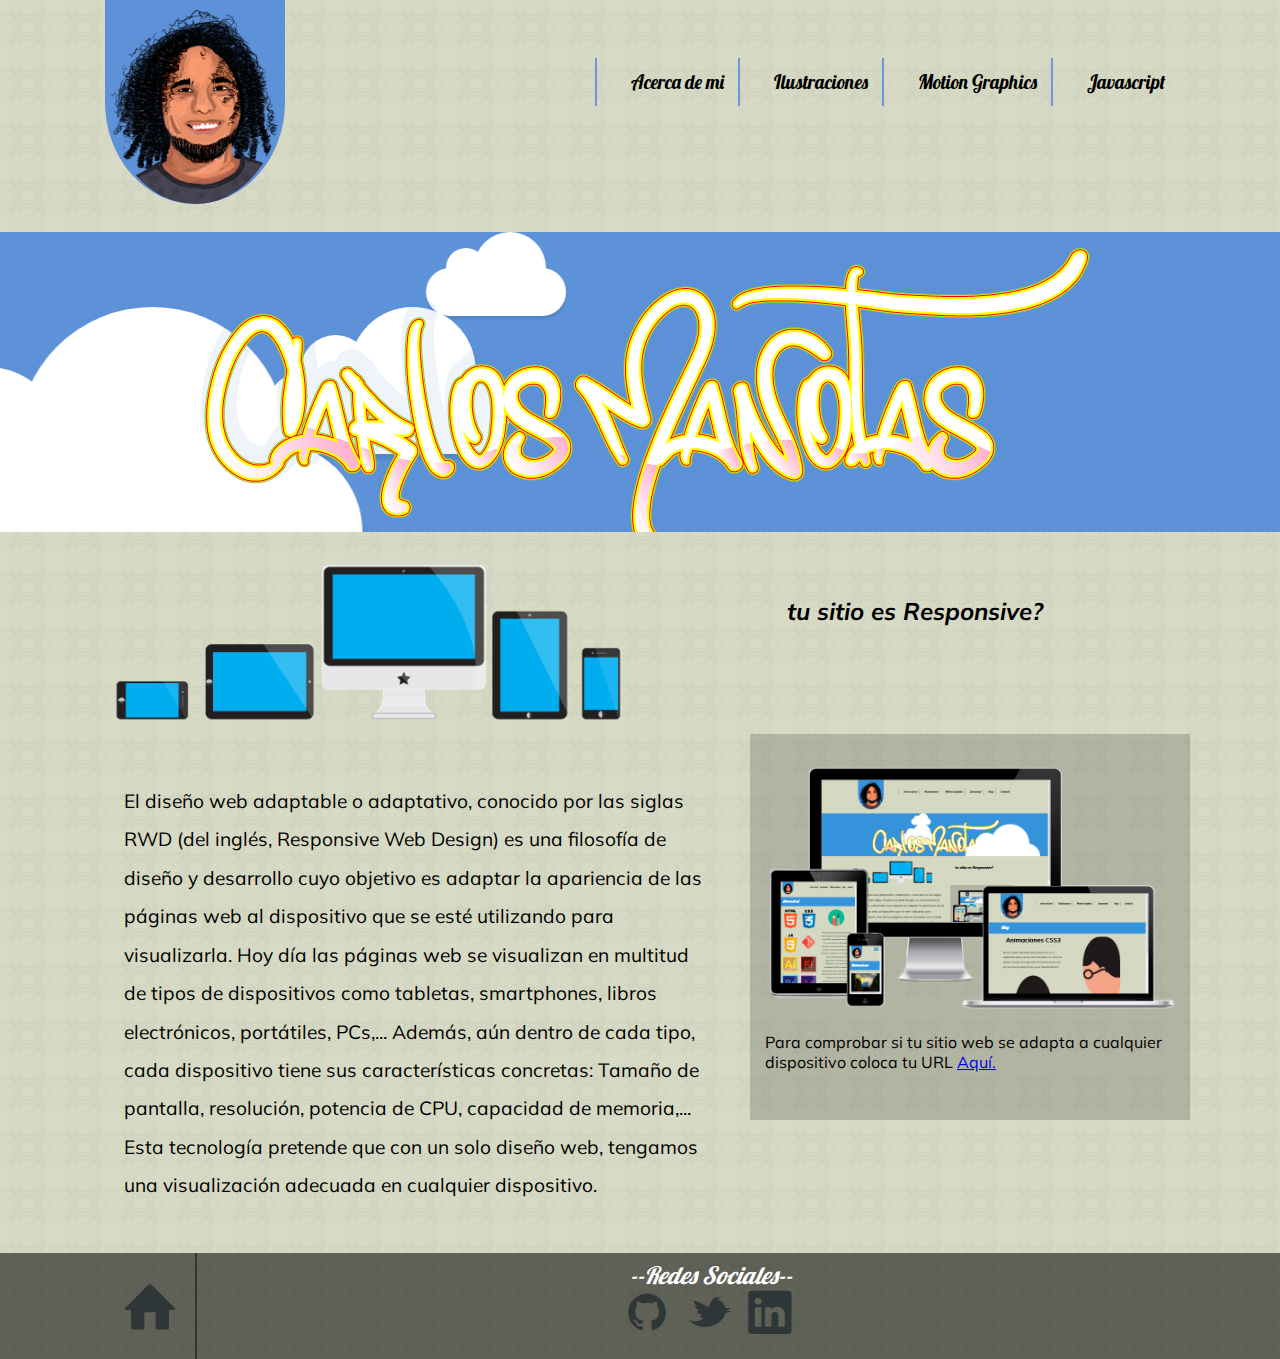
<file: index.html>
<!DOCTYPE html>
<html lang="es">
<head>
	<meta charset="UTF-8">
	<meta name="viewport" content="width=device-width, initial-scale=1.0, maximum-scale=1.0, minimum-scale=1.0">
	<title>CarlosManotas</title>
	<link rel="icon" href="imagenes/favicon.png" />
	<link rel="stylesheet" href="estilos.css">
	<link href='http://fonts.googleapis.com/css?family=Lobster|Muli:400,400italic' rel='stylesheet' type='text/css'>
	<link rel="stylesheet" href="css/fuentes.css">
</head>
<body>
	<header class="grupo">
		<div class="caja base-50 tablet-2-8">
			<a href="index.html"><img class="logo" src="imagenes/rostro.png" alt="logo"></a>
		</div>
										<!--MENU-->
		<nav class="caja base-50 tablet-6-8">
			<div id="mostrar-menu"></div>
				<ul class="menu">
					<li class="menu__item"><a class="menu__link"href="acerca.html">Acerca de mi</a></li>
					<li class="menu__item"><a class="menu__link"href="ilustraciones.html">Ilustraciones</a></li>
					<li class="menu__item"><a class="menu__link"href="motion.html">Motion Graphics</a></li>
					<li class="menu__item"><a class="menu__link"href="javascript.html">Javascript</a></li>
					<li class="menu__item"><a class="menu__link"href="blog.html">Blog</a></li>
					<li class="menu__item"><a target="_new" class="menu__link"href="http://carlosmanotas0.wix.com/manotas#!contact/c1d94">Contacto</a></li>
				</ul>
		</nav>
	</header>
	                     <!-- FONDO ANIMADO DE NUBES-->
	<figure class="fondo">
		<div class="grupo">
			<div class="caja animado">
				<div class="n1">
	        		<div class="nube"></div>
		    	</div>

		    	<div class="n2">
		        	<div class="nube"></div>
		    	</div>

		    	<div class="n3">
		        	<div class="nube"></div>
		    	</div>
			
			</div>
		</div>
		<div class="caja animado">
			<img class="animado__img" src="imagenes/carlos2.png" alt="Carlos Manotas">
		</div>
	</figure>
				            <!-- CONTENIDO DEL HOME-->
	<div class="grupo">
		<div class="caja tablet-50 responsive">
			<img  class="responsive__img" src="imagenes/responsive.png" alt="dispositivos">
		</div>
		<div class="caja tablet-50">
			<h1 class="titulo">tu sitio es Responsive?</h1>
		</div>
	</div>
	<section class="grupo">
		<article class="caja tablet-60">
			<p class="caja-texto">El diseño web adaptable o adaptativo, conocido por las siglas RWD (del inglés, Responsive Web Design) es una filosofía de diseño y desarrollo cuyo objetivo es adaptar la apariencia de las páginas web al dispositivo que se esté utilizando para visualizarla. Hoy día las páginas web se visualizan en multitud de tipos de dispositivos como tabletas, smartphones, libros electrónicos, portátiles, PCs,... Además, aún dentro de cada tipo, cada dispositivo tiene sus características concretas: Tamaño de pantalla, resolución, potencia de CPU, capacidad de memoria,... Esta tecnología pretende que con un solo diseño web, tengamos una visualización adecuada en cualquier dispositivo.</p>
		</article>
		<aside class="caja tablet-40 side">
			<img src="imagenes/responsive2.png" alt="reponsive">
			<p>Para comprobar si tu sitio web se adapta a cualquier dispositivo coloca tu URL <a target="_new" href="http://ami.responsivedesign.is/">Aquí.</a></p>
		</aside>
	</section>
	<div class="footer">
		<footer class="grupo">
			<div class="caja base-1-8"><a href="#"><h2 class="icon-home home"></h2></a></div>
			<div class="caja base-7-8"><p>--Redes Sociales--</p><a href="https://github.com/CarlosManotas" target="_new"><h2 class="icon-github"></h2></a>
			<a href="https://twitter.com/CarlosManotasV" target="_new"><h2 class="icon-twitter"></h2></a>
			<a href="https://www.linkedin.com/profile/preview?vpa=pub&locale=es_ES" target="_new"><h2 class="icon-linkedin"></h2></a></div>
		</footer>
	</div>
	<script src="http://code.jquery.com/jquery-1.11.2.min.js"></script>
	<script type="text/javascript" src="funcion.js"></script>
</body>
</html>
</file>
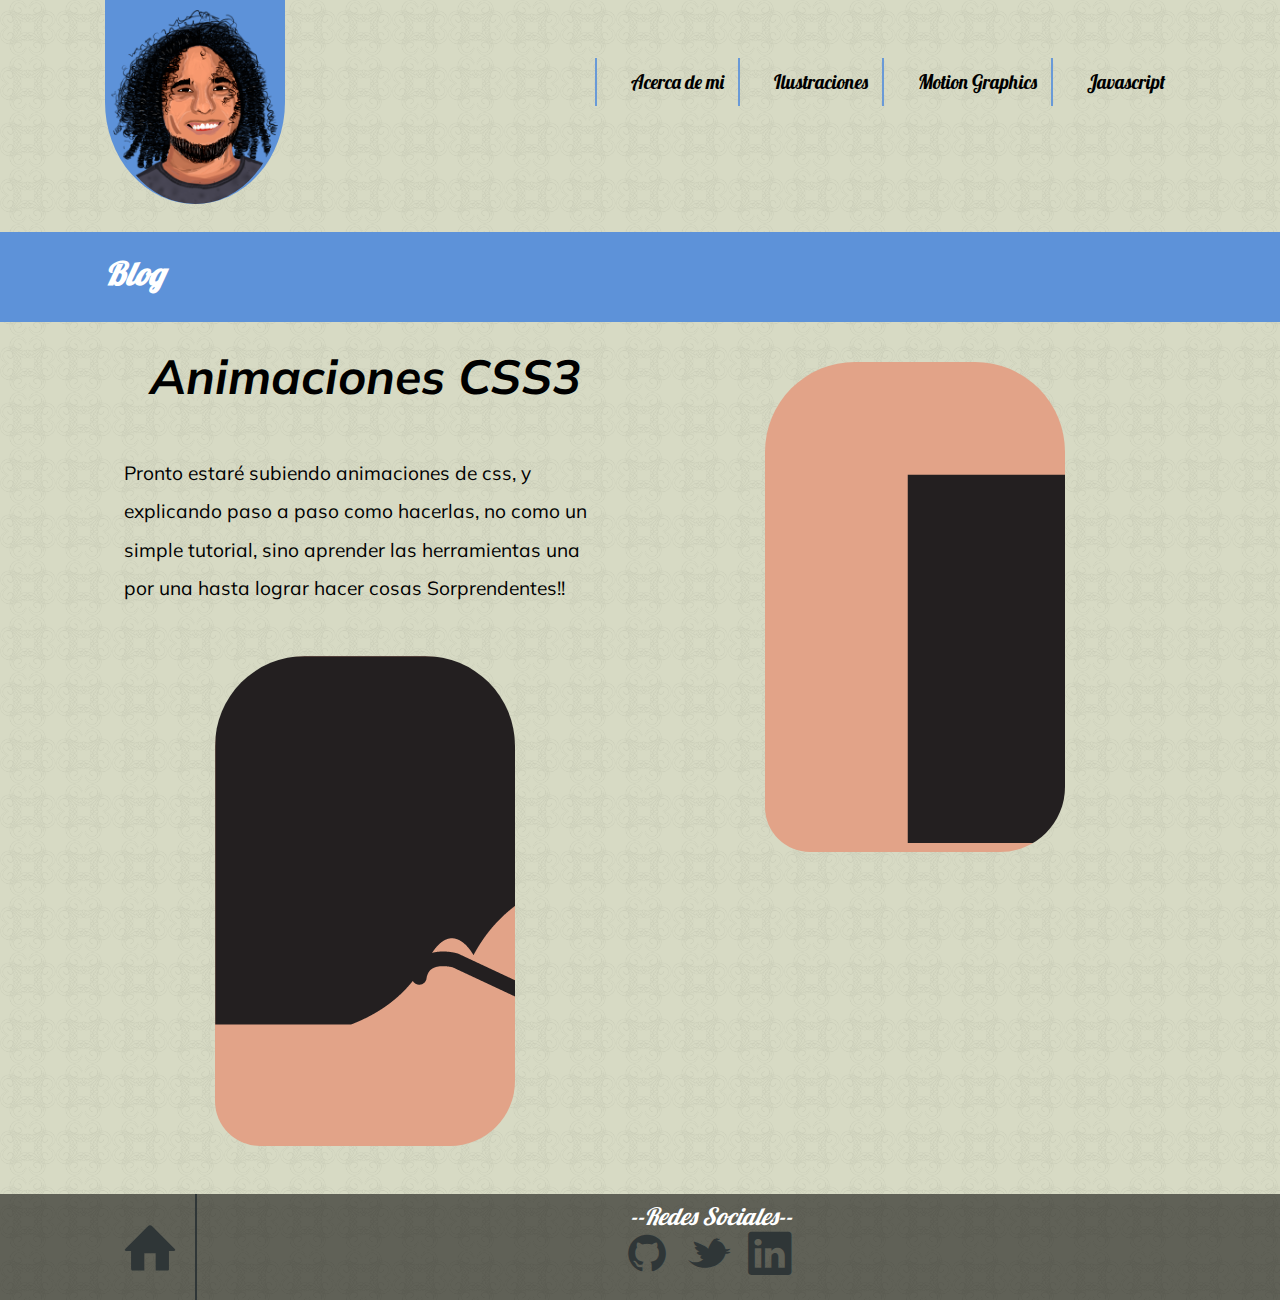
<file: blog.html>
<!DOCTYPE html>
<html lang="es">
<head>
	<meta charset="UTF-8">
	<meta name="viewport" content="width=device-width, initial-scale=1.0, maximum-scale=1.0, minimum-scale=1.0">
	<title>CarlosManotas</title>
	<link rel="icon" href="imagenes/favicon.png" />
	<link rel="stylesheet" href="estilos.css">
	<link href='http://fonts.googleapis.com/css?family=Lobster|Muli:400,400italic' rel='stylesheet' type='text/css'>
	<link rel="stylesheet" href="css/fuentes.css">
</head>
<body>
	<div class="grupo">
		<div class="caja base-50 tablet-2-8">
			<a href="index.html"><img class="logo" src="imagenes/rostro.png" alt="logo"></a>
		</div>
										<!--MENU-->
		<div class="caja base-50 tablet-6-8">
			<div id="mostrar-menu"></div>
				<ul class="menu">
					<li class="menu__item"><a class="menu__link"href="acerca.html">Acerca de mi</a></li>
					<li class="menu__item"><a class="menu__link"href="ilustraciones.html">Ilustraciones</a></li>
					<li class="menu__item"><a class="menu__link"href="motion.html">Motion Graphics</a></li>
					<li class="menu__item"><a class="menu__link"href="javascript.html">Javascript</a></li>
					<li class="menu__item"><a class="menu__link"href="#">Blog</a></li>
					<li class="menu__item"><a target="_new" class="menu__link"href="http://carlosmanotas0.wix.com/manotas#!contact/c1d94">Contacto</a></li>
				</ul>
		</div>
	</div>
	                     <!-- FONDO CON TITULO-->
	<div class="fondo__generico">
		<div class="grupo">
			<div class="caja"><h1 class="titulo__h1">Blog</h1></div>
		</div>
	</div>
				            <!-- CONTENIDO -->
	<div class="grupo">
		<div class="caja tablet-50"><h2 class="Htitulo">Animaciones CSS3</h2>
			<p class="caja-texto">Pronto estaré subiendo animaciones de css, y explicando paso a paso como hacerlas, no como un simple tutorial, sino aprender las herramientas una por una hasta lograr hacer cosas Sorprendentes!!</p>
			<div class="dibujando1"></div>	
		</div>
		<div class="caja tablet-50">
			<div class="dibujando"></div>
			
		</div>
	</div>
								<!-- FOOTER -->
	<div class="footer foo">
		<footer class="grupo">
			<div class="caja base-1-8"><a href="index.html"><h2 class="icon-home home"></h2></a></div>
			<div class="caja base-7-8"><p>--Redes Sociales--</p><a href="https://github.com/CarlosManotas" target="_new"><h2 class="icon-github"></h2></a>
			<a href="https://twitter.com/CarlosManotasV" target="_new"><h2 class="icon-twitter"></h2></a>
			<a href="https://www.linkedin.com/profile/preview?vpa=pub&locale=es_ES" target="_new"><h2 class="icon-linkedin"></h2></a></div>
		</footer>
	</div>
	<script src="http://code.jquery.com/jquery-1.11.2.min.js"></script> 
	<script type="text/javascript" src="funcion.js"></script>
</body>
</html>
</file>
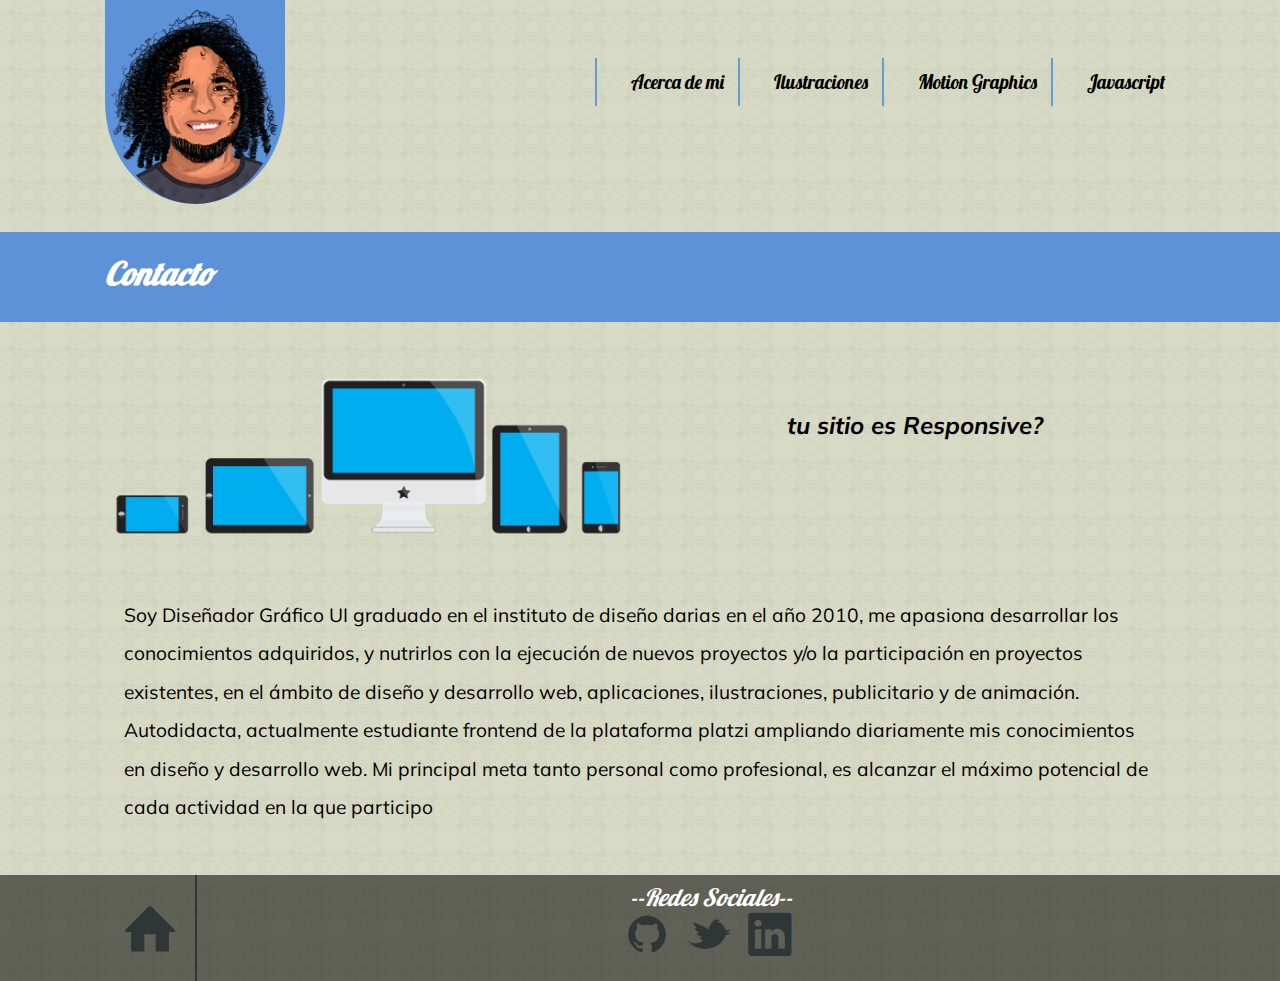
<file: contacto.html>
<!DOCTYPE html>
<html lang="es">
<head>
	<meta charset="UTF-8">
	<meta name="viewport" content="width=device-width, initial-scale=1.0, maximum-scale=1.0, minimum-scale=1.0">
	<title>CarlosManotas</title>
	<link rel="stylesheet" href="estilos.css">
	<link href='http://fonts.googleapis.com/css?family=Lobster|Muli:400,400italic' rel='stylesheet' type='text/css'>
	<link rel="stylesheet" href="css/fuentes.css">
</head>
<body>
	<div class="grupo">
		<div class="caja base-50 tablet-2-8">
			<a href="index.html"><img class="logo" src="imagenes/rostro.png" alt="logo"></a>
		</div>
										<!--MENU-->
		<div class="caja base-50 tablet-6-8">
			<div id="mostrar-menu"></div>
				<ul class="menu">
					<li class="menu__item"><a class="menu__link"href="acerca.html">Acerca de mi</a></li>
					<li class="menu__item"><a class="menu__link"href="ilustraciones.html">Ilustraciones</a></li>
					<li class="menu__item"><a class="menu__link"href="motion.html">Motion Graphics</a></li>
					<li class="menu__item"><a class="menu__link"href="javascript.html">Javascript</a></li>
					<li class="menu__item"><a class="menu__link"href="blog.html">Blog</a></li>
					<li class="menu__item"><a class="menu__link"href="#">Contacto</a></li>
				</ul>
		</div>
	</div>
	                     <!-- FONDO CON TITULO-->
	<div class="fondo__generico">
		<div class="grupo">
			<div class="caja"><h1 class="titulo__h1">Contacto</h1></div>
		</div>
	</div>
				            <!-- CONTENIDO -->
	<div class="grupo">
		<div class="caja tablet-50 responsive">
			<img  class="responsive__img" src="imagenes/responsive.png" alt="dispositivos">
		</div>
		<div class="caja tablet-50">
			<h1 class="titulo">tu sitio es Responsive?</h1>
		</div>
		<div class="caja total">
			<p class="caja-texto">Soy Diseñador Gráfico UI graduado en el instituto de diseño darias en el año 2010, me apasiona desarrollar los conocimientos adquiridos, y nutrirlos con la ejecución de nuevos proyectos y/o la participación en proyectos existentes, en el ámbito de diseño y desarrollo web, aplicaciones, ilustraciones, publicitario y de animación.
			Autodidacta, actualmente estudiante frontend de la plataforma platzi ampliando diariamente mis conocimientos en diseño y desarrollo web. 
			Mi principal meta tanto personal como profesional, es alcanzar el máximo potencial de cada actividad en la que participo</p>
		</div>
	</div>
								<!-- FOOTER -->
	<div class="footer">
		<footer class="grupo">
			<div class="caja base-1-8"><a href="#"><h2 class="icon-home home"></h2></a></div>
			<div class="caja base-7-8"><p>--Redes Sociales--</p><a href="https://github.com/CarlosManotas" target="_new"><h2 class="icon-github"></h2></a>
			<a href="https://twitter.com/CarlosManotasV" target="_new"><h2 class="icon-twitter"></h2></a>
			<a href="https://www.linkedin.com/profile/preview?vpa=pub&locale=es_ES" target="_new"><h2 class="icon-linkedin"></h2></a></div>
		</footer>
	</div>
	<script src="http://code.jquery.com/jquery-1.11.2.min.js"></script>
	<script type="text/javascript" src="funcion.js"></script>
</body>
</html>
</file>
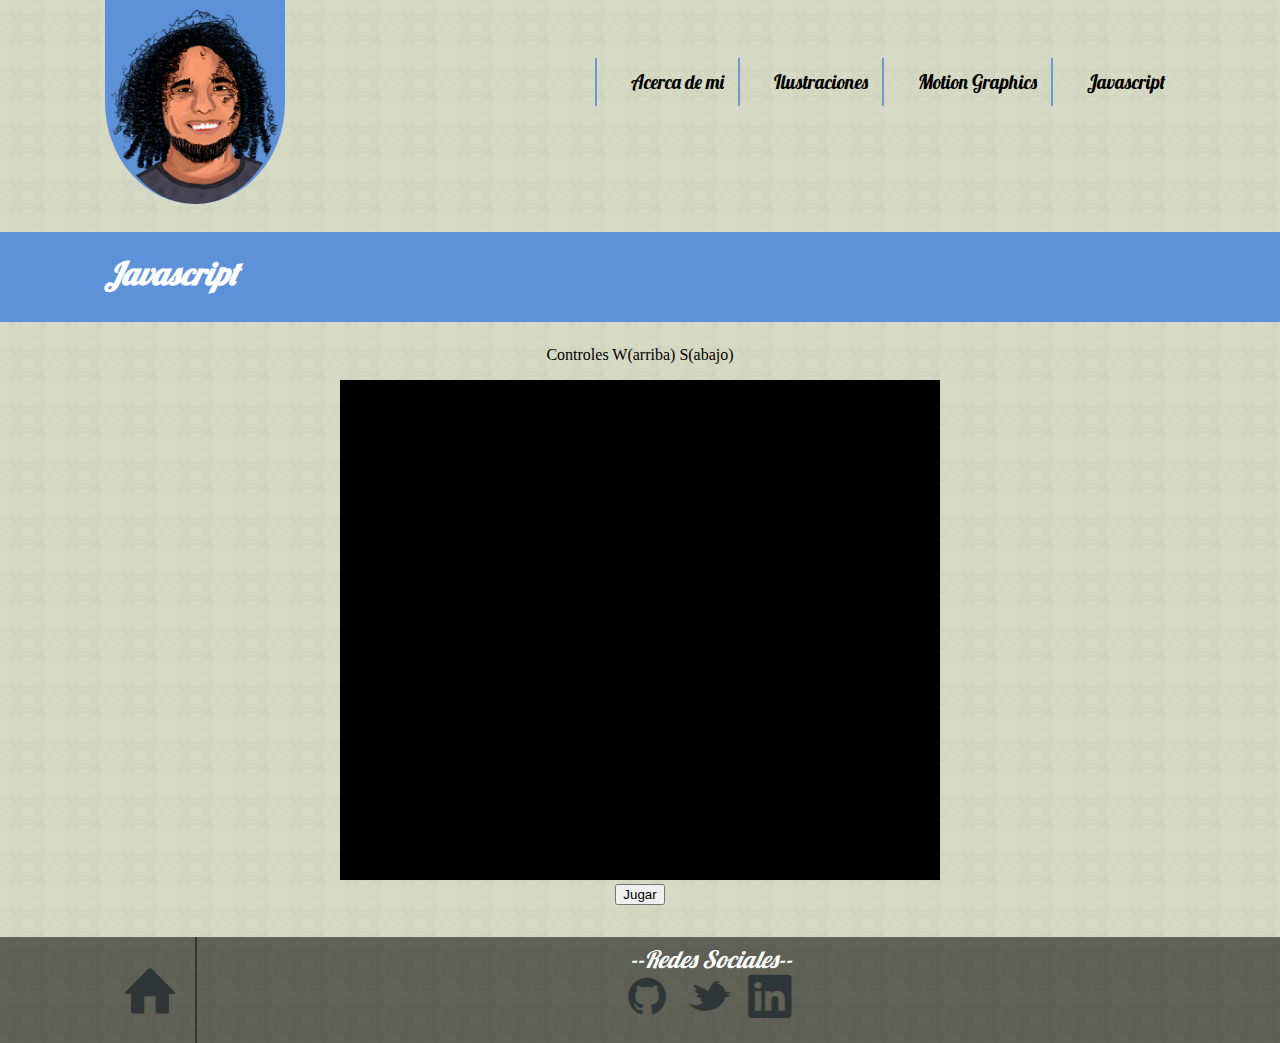
<file: javascript.html>
<!DOCTYPE html>
<html lang="es">
<head>
	<meta charset="UTF-8">
	<meta name="viewport" content="width=device-width, initial-scale=1.0, maximum-scale=1.0, minimum-scale=1.0">
	<title>CarlosManotas</title>
	<link rel="icon" href="imagenes/favicon.png" />
	<link rel="stylesheet" href="estilos.css">
	<link href='http://fonts.googleapis.com/css?family=Lobster|Muli:400,400italic' rel='stylesheet' type='text/css'>
	<link rel="stylesheet" href="css/fuentes.css">
</head>
<body>
	<div class="grupo">
		<div class="caja base-50 tablet-2-8">
			<a href="index.html"><img class="logo" src="imagenes/rostro.png" alt="logo"></a>
		</div>
										<!--MENU-->
		<div class="caja base-50 tablet-6-8">
			<div id="mostrar-menu"></div>
				<ul class="menu">
					<li class="menu__item"><a class="menu__link"href="acerca.html">Acerca de mi</a></li>
					<li class="menu__item"><a class="menu__link"href="ilustraciones.html">Ilustraciones</a></li>
					<li class="menu__item"><a class="menu__link"href="motion.html">Motion Graphics</a></li>
					<li class="menu__item"><a class="menu__link"href="#">Javascript</a></li>
					<li class="menu__item"><a class="menu__link"href="blog.html">Blog</a></li>
					<li class="menu__item"><a target="_new" class="menu__link"href="http://carlosmanotas0.wix.com/manotas#!contact/c1d94">Contacto</a></li>
				</ul>
		</div>
	</div>
	                     <!-- FONDO CON TITULO-->
	<div class="fondo__generico">
		<div class="grupo">
			<div class="caja"><h1 class="titulo__h1">Javascript</h1></div>
		</div>
	</div>
				            <!-- CONTENIDO -->
	<p style='text-align:center'>Controles  W(arriba) S(abajo) </p>
	<div class="canvas">
		<canvas id="marco" class="campo"></canvas>
		<form>
			<input id="boton" type="button" value="Jugar" onClick="principal();">
		</form>
	</div>
	
								<!-- FOOTER -->
	<div class="footer">
		<footer class="grupo">
			<div class="caja base-1-8"><a href="index.html"><h2 class="icon-home home"></h2></a></div>
			<div class="caja base-7-8"><p>--Redes Sociales--</p><a href="https://github.com/CarlosManotas" target="_new"><h2 class="icon-github"></h2></a>
			<a href="https://twitter.com/CarlosManotasV" target="_new"><h2 class="icon-twitter"></h2></a>
			<a href="https://www.linkedin.com/profile/preview?vpa=pub&locale=es_ES" target="_new"><h2 class="icon-linkedin"></h2></a></div>
		</footer>
	</div>
	<script src="http://code.jquery.com/jquery-1.11.2.min.js"></script>
	<script type="text/javascript" src="funcion.js"></script>
</body>
</html>
</file>
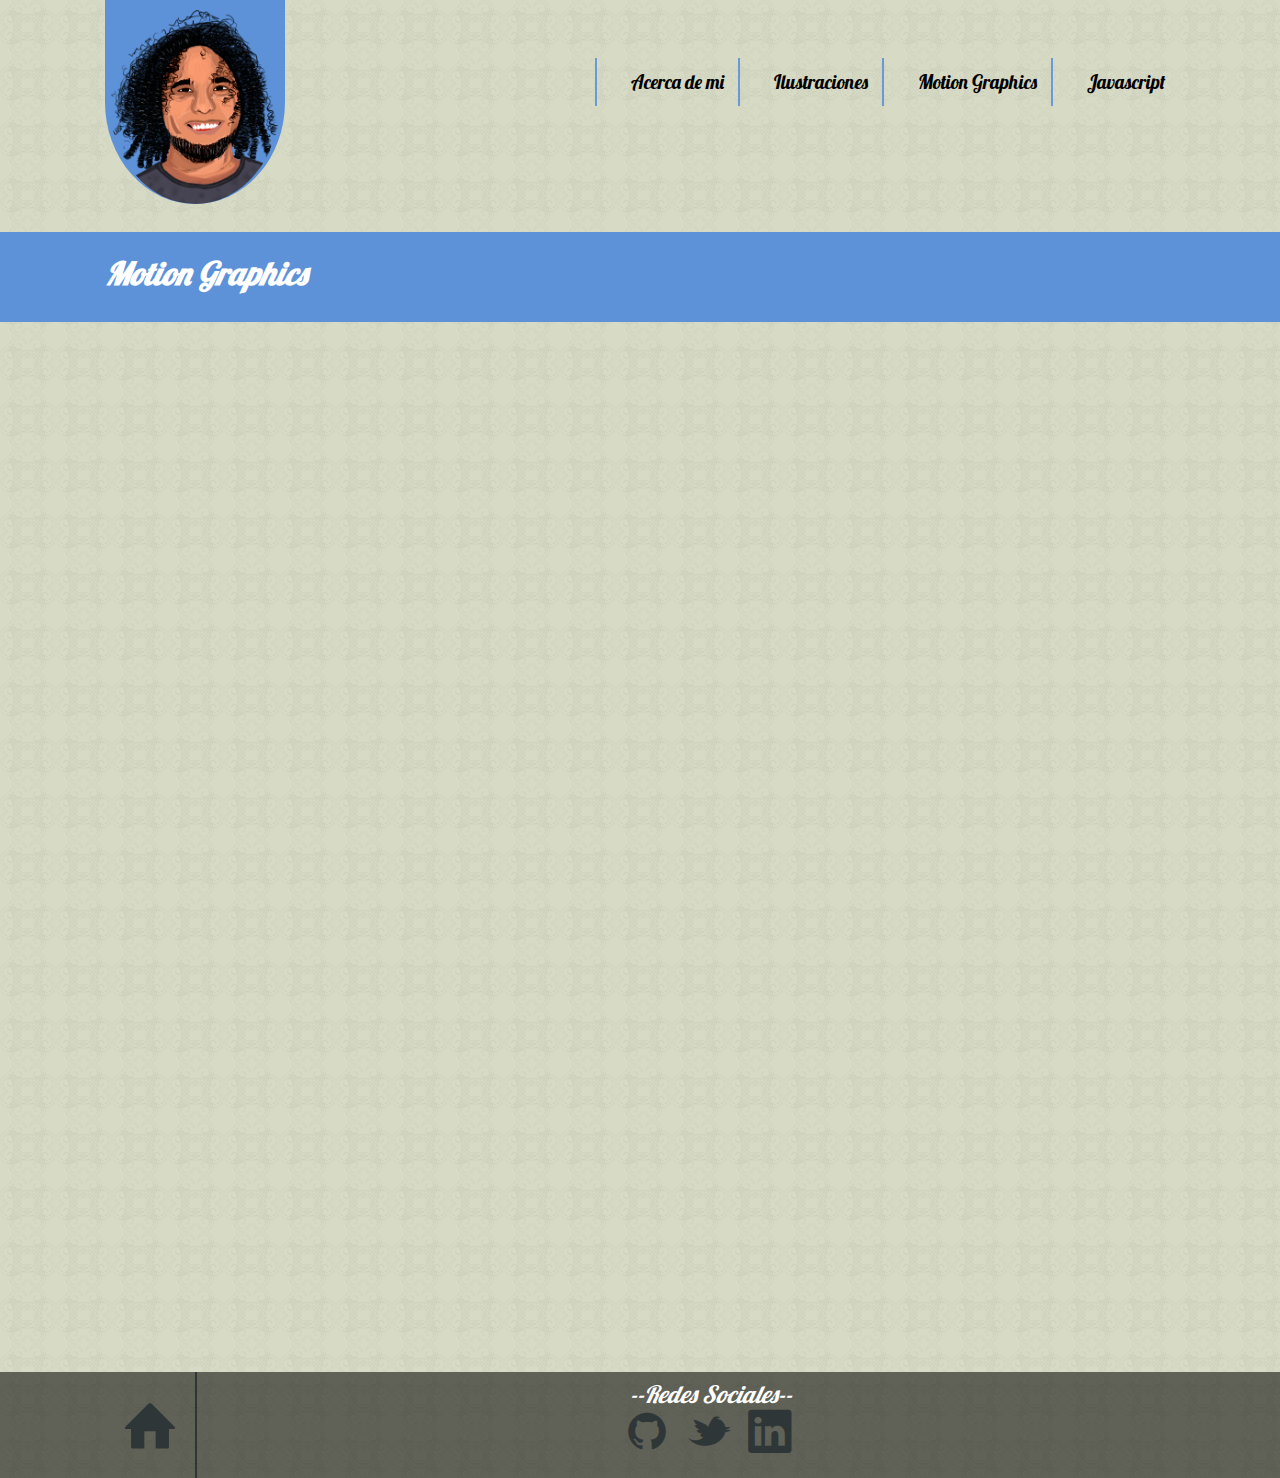
<file: motion.html>
<!DOCTYPE html>
<html lang="es">
<head>
	<meta charset="UTF-8">
	<meta name="viewport" content="width=device-width, initial-scale=1.0, maximum-scale=1.0, minimum-scale=1.0">
	<title>CarlosManotas</title>
	<link rel="icon" href="imagenes/favicon.png" />
	<link rel="stylesheet" href="estilos.css">
	<link href='http://fonts.googleapis.com/css?family=Lobster|Muli:400,400italic' rel='stylesheet' type='text/css'>
	<link rel="stylesheet" href="css/fuentes.css">
</head>
<body>
	<div class="grupo">
		<div class="caja base-50 tablet-2-8">
			<a href="index.html"><img class="logo" src="imagenes/rostro.png" alt="logo"></a>
		</div>
										<!--MENU-->
		<div class="caja base-50 tablet-6-8">
			<div id="mostrar-menu"></div>
				<ul class="menu">
					<li class="menu__item"><a class="menu__link"href="acerca.html">Acerca de mi</a></li>
					<li class="menu__item"><a class="menu__link"href="ilustraciones.html">Ilustraciones</a></li>
					<li class="menu__item"><a class="menu__link"href="#">Motion Graphics</a></li>
					<li class="menu__item"><a class="menu__link"href="javascript.html">Javascript</a></li>
					<li class="menu__item"><a class="menu__link"href="blog.html">Blog</a></li>
					<li class="menu__item"><a target="_new" class="menu__link"href="http://carlosmanotas0.wix.com/manotas#!contact/c1d94">Contacto</a></li>
				</ul>
		</div>
	</div>
	                     <!-- FONDO CON TITULO-->
	<div class="fondo__generico">
		<div class="grupo">
			<div class="caja"><h1 class="titulo__h1">Motion Graphics</h1></div>
		</div>
	</div>
				            <!-- CONTENIDO -->
	<div class="grupo video">
		<div class="caja video__item">
			<iframe src="https://www.youtube.com/embed/_HddDZcbIy0" frameborder="0" allowfullscreen></iframe>
		</div>
		<div class="caja video__item">
			<iframe src="https://www.youtube.com/embed/-j_YBFcNcvs" frameborder="0" allowfullscreen></iframe>
		</div>
		<div class="caja video__item">
			<iframe src="https://www.youtube.com/embed/KtY0352c390" frameborder="0" allowfullscreen></iframe>
		</div>
	</div>
								<!-- FOOTER -->
	<div class="footer">
		<footer class="grupo">
			<div class="caja base-1-8"><a href="index.html"><h2 class="icon-home home"></h2></a></div>
			<div class="caja base-7-8"><p>--Redes Sociales--</p><a href="https://github.com/CarlosManotas" target="_new"><h2 class="icon-github"></h2></a>
			<a href="https://twitter.com/CarlosManotasV" target="_new"><h2 class="icon-twitter"></h2></a>
			<a href="https://www.linkedin.com/profile/preview?vpa=pub&locale=es_ES" target="_new"><h2 class="icon-linkedin"></h2></a></div>
		</footer>
	</div>
	<script src="http://code.jquery.com/jquery-1.11.2.min.js"></script>
	<script type="text/javascript" src="funcion.js"></script>
</body>
</html>
</file>
<file: estilos.css>
*,*:before,*:after{box-sizing:border-box}body{margin:0;padding:0}img{max-width:100%;height:auto}.grupo{position:relative;max-width:1100px;width:100%;margin:0 auto}.grupo.total{max-width:100% !important}.grupo:before,.grupo:after{content:"";display:table;width:100%;clear:both}.grupo .caja{float:left;margin:0;padding-left:15px;padding-right:15px;width:100%}.grupo .caja:last-child{float:right}.grupo .caja.total{float:none;display:table}.grupo .caja.total:before,.grupo .caja.total:after{content:"";display:table;width:100%;clear:both}.grupo .base-5{width:5%}.grupo .base-10{width:10%}.grupo .base-15{width:15%}.grupo .base-20{width:20%}.grupo .base-25{width:25%}.grupo .base-30{width:30%}.grupo .base-35{width:35%}.grupo .base-40{width:40%}.grupo .base-45{width:45%}.grupo .base-50{width:50%}.grupo .base-55{width:55%}.grupo .base-60{width:60%}.grupo .base-65{width:65%}.grupo .base-70{width:70%}.grupo .base-75{width:75%}.grupo .base-80{width:80%}.grupo .base-85{width:85%}.grupo .base-90{width:90%}.grupo .base-95{width:95%}.grupo .base-100{width:100%}.grupo .base-1-3{width:33.333333333%}.grupo .base-2-3{width:66.666666667%}.grupo .base-3-3{width:100%}.grupo .base-1-6{width:16.666666667%}.grupo .base-2-6{width:33.333333333%}.grupo .base-3-6{width:50%}.grupo .base-4-6{width:66.666666667%}.grupo .base-5-6{width:83.333333333%}.grupo .base-6-6{width:100%}.grupo .base-1-8{width:12.5%}.grupo .base-2-8{width:25%}.grupo .base-3-8{width:37.5%}.grupo .base-4-8{width:50%}.grupo .base-5-8{width:62.5%}.grupo .base-6-8{width:75%}.grupo .base-7-8{width:87.5%}.grupo .base-8-8{width:100%}@media all and (min-width: 480px){.grupo .caja.movil-5{width:5%}.grupo .caja.movil-10{width:10%}.grupo .caja.movil-15{width:15%}.grupo .caja.movil-20{width:20%}.grupo .caja.movil-25{width:25%}.grupo .caja.movil-30{width:30%}.grupo .caja.movil-35{width:35%}.grupo .caja.movil-40{width:40%}.grupo .caja.movil-45{width:45%}.grupo .caja.movil-50{width:50%}.grupo .caja.movil-55{width:55%}.grupo .caja.movil-60{width:60%}.grupo .caja.movil-65{width:65%}.grupo .caja.movil-70{width:70%}.grupo .caja.movil-75{width:75%}.grupo .caja.movil-80{width:80%}.grupo .caja.movil-85{width:85%}.grupo .caja.movil-90{width:90%}.grupo .caja.movil-95{width:95%}.grupo .caja.movil-100{width:100%}.grupo .caja.movil-1-3{width:33.333333333%}.grupo .caja.movil-2-3{width:66.666666667%}.grupo .caja.movil-3-3{width:100%}.grupo .caja.movil-1-6{width:16.666666667%}.grupo .caja.movil-2-6{width:33.333333333%}.grupo .caja.movil-3-6{width:50%}.grupo .caja.movil-4-6{width:66.666666667%}.grupo .caja.movil-5-6{width:83.333333333%}.grupo .caja.movil-6-6{width:100%}.grupo .caja.movil-1-8{width:12.5%}.grupo .caja.movil-2-8{width:25%}.grupo .caja.movil-3-8{width:37.5%}.grupo .caja.movil-4-8{width:50%}.grupo .caja.movil-5-8{width:62.5%}.grupo .caja.movil-6-8{width:75%}.grupo .caja.movil-7-8{width:87.5%}.grupo .caja.movil-8-8{width:100%}}@media all and (min-width: 768px){.grupo .caja.tablet-5{width:5%}.grupo .caja.tablet-10{width:10%}.grupo .caja.tablet-15{width:15%}.grupo .caja.tablet-20{width:20%}.grupo .caja.tablet-25{width:25%}.grupo .caja.tablet-30{width:30%}.grupo .caja.tablet-35{width:35%}.grupo .caja.tablet-40{width:40%}.grupo .caja.tablet-45{width:45%}.grupo .caja.tablet-50{width:50%}.grupo .caja.tablet-55{width:55%}.grupo .caja.tablet-60{width:60%}.grupo .caja.tablet-65{width:65%}.grupo .caja.tablet-70{width:70%}.grupo .caja.tablet-75{width:75%}.grupo .caja.tablet-80{width:80%}.grupo .caja.tablet-85{width:85%}.grupo .caja.tablet-90{width:90%}.grupo .caja.tablet-95{width:95%}.grupo .caja.tablet-100{width:100%}.grupo .caja.tablet-1-3{width:33.333333333%}.grupo .caja.tablet-2-3{width:66.666666667%}.grupo .caja.tablet-3-3{width:100%}.grupo .caja.tablet-1-6{width:16.666666667%}.grupo .caja.tablet-2-6{width:33.333333333%}.grupo .caja.tablet-3-6{width:50%}.grupo .caja.tablet-4-6{width:66.666666667%}.grupo .caja.tablet-5-6{width:83.333333333%}.grupo .caja.tablet-6-6{width:100%}.grupo .caja.tablet-1-8{width:12.5%}.grupo .caja.tablet-2-8{width:25%}.grupo .caja.tablet-3-8{width:37.5%}.grupo .caja.tablet-4-8{width:50%}.grupo .caja.tablet-5-8{width:62.5%}.grupo .caja.tablet-6-8{width:75%}.grupo .caja.tablet-7-8{width:87.5%}.grupo .caja.tablet-8-8{width:100%}}@media all and (min-width: 1025px){.grupo .caja.web-5{width:5%}.grupo .caja.web-10{width:10%}.grupo .caja.web-15{width:15%}.grupo .caja.web-20{width:20%}.grupo .caja.web-25{width:25%}.grupo .caja.web-30{width:30%}.grupo .caja.web-35{width:35%}.grupo .caja.web-40{width:40%}.grupo .caja.web-45{width:45%}.grupo .caja.web-50{width:50%}.grupo .caja.web-55{width:55%}.grupo .caja.web-60{width:60%}.grupo .caja.web-65{width:65%}.grupo .caja.web-70{width:70%}.grupo .caja.web-75{width:75%}.grupo .caja.web-80{width:80%}.grupo .caja.web-85{width:85%}.grupo .caja.web-90{width:90%}.grupo .caja.web-95{width:95%}.grupo .caja.web-100{width:100%}.grupo .caja.web-1-3{width:33.333333333%}.grupo .caja.web-2-3{width:66.666666667%}.grupo .caja.web-3-3{width:100%}.grupo .caja.web-1-6{width:16.666666667%}.grupo .caja.web-2-6{width:33.333333333%}.grupo .caja.web-3-6{width:50%}.grupo .caja.web-4-6{width:66.666666667%}.grupo .caja.web-5-6{width:83.333333333%}.grupo .caja.web-6-6{width:100%}.grupo .caja.web-1-8{width:12.5%}.grupo .caja.web-2-8{width:25%}.grupo .caja.web-3-8{width:37.5%}.grupo .caja.web-4-8{width:50%}.grupo .caja.web-5-8{width:62.5%}.grupo .caja.web-6-8{width:75%}.grupo .caja.web-7-8{width:87.5%}.grupo .caja.web-8-8{width:100%}}@media all and (min-width: 1400px){.grupo .caja.hd-5{width:5%}.grupo .caja.hd-10{width:10%}.grupo .caja.hd-15{width:15%}.grupo .caja.hd-20{width:20%}.grupo .caja.hd-25{width:25%}.grupo .caja.hd-30{width:30%}.grupo .caja.hd-35{width:35%}.grupo .caja.hd-40{width:40%}.grupo .caja.hd-45{width:45%}.grupo .caja.hd-50{width:50%}.grupo .caja.hd-55{width:55%}.grupo .caja.hd-60{width:60%}.grupo .caja.hd-65{width:65%}.grupo .caja.hd-70{width:70%}.grupo .caja.hd-75{width:75%}.grupo .caja.hd-80{width:80%}.grupo .caja.hd-85{width:85%}.grupo .caja.hd-90{width:90%}.grupo .caja.hd-95{width:95%}.grupo .caja.hd-100{width:100%}.grupo .caja.hd-1-3{width:33.333333333%}.grupo .caja.hd-2-3{width:66.666666667%}.grupo .caja.hd-3-3{width:100%}.grupo .caja.hd-1-6{width:16.666666667%}.grupo .caja.hd-2-6{width:33.333333333%}.grupo .caja.hd-3-6{width:50%}.grupo .caja.hd-4-6{width:66.666666667%}.grupo .caja.hd-5-6{width:83.333333333%}.grupo .caja.hd-6-6{width:100%}.grupo .caja.hd-1-8{width:12.5%}.grupo .caja.hd-2-8{width:25%}.grupo .caja.hd-3-8{width:37.5%}.grupo .caja.hd-4-8{width:50%}.grupo .caja.hd-5-8{width:62.5%}.grupo .caja.hd-6-8{width:75%}.grupo .caja.hd-7-8{width:87.5%}.grupo .caja.hd-8-8{width:100%}}.grupo.cuadricula{font-size:0}.grupo.cuadricula>.caja{float:none;display:inline-block;font-size:1rem}.grupo.base-tabla{display:table}.grupo.base-tabla>.caja{float:none;display:table-cell}.grupo.base-tabla.middle>.caja{vertical-align:middle}.grupo.base-tabla.top>.caja{vertical-align:top}.grupo.base-tabla.bottom>.caja{vertical-align:bottom}@media all and (min-width: 480px){.grupo.movil-tabla{display:table}.grupo.movil-tabla>.caja{float:none;display:table-cell}.grupo.movil-tabla.middle>.caja{vertical-align:middle}.grupo.movil-tabla.top>.caja{vertical-align:top}.grupo.movil-tabla.bottom>.caja{vertical-align:bottom}}@media all and (min-width: 768px){.grupo.tablet-tabla{display:table}.grupo.tablet-tabla>.caja{float:none;display:table-cell}.grupo.tablet-tabla.middle>.caja{vertical-align:middle}.grupo.tablet-tabla.top>.caja{vertical-align:top}.grupo.tablet-tabla.bottom>.caja{vertical-align:bottom}}@media all and (min-width: 1025px){.grupo.web-tabla{display:table}.grupo.web-tabla>.caja{float:none;display:table-cell}.grupo.web-tabla.middle>.caja{vertical-align:middle}.grupo.web-tabla.top>.caja{vertical-align:top}.grupo.web-tabla.bottom>.caja{vertical-align:bottom}}@media all and (min-width: 1400px){.grupo.hd-tabla{display:table}.grupo.hd-tabla>.caja{float:none;display:table-cell}.grupo.hd-tabla.middle>.caja{vertical-align:middle}.grupo.hd-tabla.top>.caja{vertical-align:top}.grupo.hd-tabla.bottom>.caja{vertical-align:bottom}}body.desarrollo{padding:0 !important;margin:0 !important}body.desarrollo:before{background:steelblue;color:#fff;font-size:18px;font-weight:bold;line-height:36px;text-align:center;display:block;height:36px;margin-bottom:30px;position:relative;z-index:900}body.desarrollo .grupo{padding-top:22px;margin-bottom:10px;outline:1px solid tomato}body.desarrollo .grupo .caja{position:relative;padding-bottom:22px}body.desarrollo .grupo .caja:nth-child(even){background:rgba(70, 130, 180, 0.2)}body.desarrollo .grupo .grupo{margin-bottom:0}.desarrollo .grupo .caja:after,.desarrollo .grupo:before{content:attr(class);font-style:italic;font-size:12px;font-weight:normal;padding:0 5px;z-index:1;bottom:0;right:0;position:absolute;display:table;width:100%;height:22px;line-height:22px}.desarrollo .grupo:before{background:rgba(255, 99, 71, 0.3);color:tomato;top:0;left:0;width:100%}.desarrollo .caja:after{background:rgba(70, 130, 180, 0.2);color:steelblue}.desarrollo .caja.total:after{background:rgba(27, 50, 70, 0.3)}body.desarrollo:before{content:"ED-GRID: Tamaño base"}@media screen and (min-width: 480px){body.desarrollo:before{content:"ED-GRID: Tamaño movil, a partir de 480px"}}@media screen and (min-width: 768px){body.desarrollo:before{content:"ED-GRID: Tamaño tablet, a partir de 768px"}}@media screen and (min-width: 1025px){body.desarrollo:before{content:"ED-GRID: Tamaño web, a partir de 1025px"}}@media screen and (min-width: 1400px){body.desarrollo:before{content:"ED-GRID: Tamaño hd, a partir de 1400px"}}@media screen and (max-width: 479px){.desde-movil{display:none}}@media screen and (min-width: 480px){.desde-movil{display:block}}@media screen and (max-width: 767px){.desde-tablet{display:none}}@media screen and (min-width: 768px){.desde-tablet{display:block}}@media screen and (max-width: 1024px){.desde-web{display:none}}@media screen and (min-width: 1025px){.desde-web{display:block}}@media screen and (max-width: 1399px){.desde-hd{display:none}}@media screen and (min-width: 1400px){.desde-hd{display:block}}@media screen and (max-width: 479px){.hasta-movil{display:block}}@media screen and (min-width: 480px){.hasta-movil{display:none}}@media screen and (max-width: 767px){.hasta-tablet{display:block}}@media screen and (min-width: 768px){.hasta-tablet{display:none}}@media screen and (max-width: 1024px){.hasta-web{display:block}}@media screen and (min-width: 1025px){.hasta-web{display:none}}@media screen and (max-width: 1399px){.hasta-hd{display:block}}@media screen and (min-width: 1400px){.hasta-hd{display:none}}.centrar-caja{display:block;clear:both;float:none !important;margin:0 auto !important}.centrar-texto{text-align:center}.derecha-texto{text-align:right}.left,.izquierda{float:left}.right,.derecha{float:right}.no-padding.grupo>.caja,.grupo>.no-padding{padding:0 !important}.padding{padding-left:15px;padding-right:15px}.doble-padding{padding-left:30px;padding-right:30px}body{background:#d7dac4 url("imagenes/texturas.png") repeat;min-width:320px}h1{text-align:center;font-family:'Muli', sans-serif;font-style:italic;font-size:1.5rem}h2{font-size:3rem}@media screen and (min-width: 768px){.titulo{padding-top:2em}}.logo{width:110px;padding:0.6em 0.3em 0 0.3em;background-color:#5d92d9;border-radius:0 0 50% 50%}@media screen and (min-width: 1025px){.logo{width:180px}}#mostrar-menu{padding-top:1em;padding-left:0.5em;line-height:3;text-align:right}.menu__item:nth-child(n+5){display:none}@media screen and (min-width: 768px){#mostrar-menu{display:none}}#mostrar-menu:before{content:"";cursor:pointer;display:inline-block;width:3.2em;height:2em;margin-right:0.5em;position:relative;top:0.1em;background:linear-gradient(#5d92d9 25%, transparent 25%, transparent 37%, #5d92d9 37%, #5d92d9 62%, transparent 62%, transparent 75%, #5d92d9 75%)}.menu{list-style:none;margin:0;padding:0;background:rgba(0, 0, 0, 0.5);display:none}@media screen and (min-width: 768px){.menu{background:transparent;display:block;text-align:right}}@media screen and (min-width: 768px){.menu__item{display:inline-block}}.menu__item:nth-child(4){display:none}@media screen and (min-width: 1025px){.menu__item:nth-child(4){display:inline-block}}.menu__link{color:black;line-height:2.5;padding-left:1em;text-decoration:none;font-family:'Lobster', cursive}.menu__link:hover{color:white}@media screen and (min-width: 768px){.menu__link{margin-top:2em;padding:0 0.4em 0 0.8em;display:inline-block;transition:all 0.5s;box-shadow:2px 0 rgba(93, 146, 217, 0.9) inset}.menu__link:hover{box-shadow:20em 0 rgba(93, 146, 217, 0.9) inset;color:white}}@media screen and (min-width: 1025px){.menu__link{margin-top:3em;font-size:1.2em;padding:0 0.5em 0 1.9em}}.caja-texto{padding:1.5em 1em;font-family:'Muli', sans-serif;text-align:left;font-size:1.2em}@media screen and (min-width: 768px){.caja-texto{line-height:2}}.side{background-color:rgba(96, 97, 87, 0.3);padding:2em 0;font-family:'Muli', sans-serif}.footer{width:100%;background:#606157 url("imagenes/texturas.png") repeat;text-align:center}@media screen and (min-width: 768px){.footer{bottom:0}}.footer a{display:inline-block;text-decoration:none;color:#2f3637}.footer a:hover{color:black}.footer p{font-family:'Lobster', cursive;font-size:1.5rem;font-style:italic;color:white;margin-top:0.3em;margin-bottom:0;padding-left:0.2em}.footer h2{margin:0;padding:0 0.1em 0.2em 0.1em}.home{padding:0.5em 0.3em 0.2em 0 !important;box-shadow:2px 0 #2f3637;display:inline-block;font-size:3.5rem}.nube{background:#fff;border-radius:100px;box-shadow:0 8px 5px rgba(0, 0, 0, 0.1);height:120px;position:relative;width:350px}.nube:after,.nube:before{background:#fff;content:'';position:absolute;z-index:-1}.nube:after{border-radius:100px;height:100px;left:50px;top:-50px;width:100px}.nube:before{border-radius:200px;width:180px;height:180px;right:50px;top:-90px}@-webkit-keyframes "nubeAnimada"{100%{margin-left:-1400px;}0%{margin-left:100%;}}@keyframes "nubeAnimada"{100%{margin-left:-1400px;}0%{margin-left:100%;}}.n1{-webkit-animation:nubeAnimada 35s linear infinite;animation:nubeAnimada 35s linear infinite;-webkit-transform:scale(0.4);-ms-transform:scale(0.4);transform:scale(0.4)}.n2{-webkit-animation:nubeAnimada 25s linear infinite;animation:nubeAnimada 25s linear infinite;-webkit-transform:scale(0.7);-ms-transform:scale(0.7);transform:scale(0.7)}.n3{-webkit-animation:nubeAnimada 40s linear infinite;animation:nubeAnimada 40s linear infinite;-webkit-transform:scale(1.5);-ms-transform:scale(1.5);transform:scale(1.5);z-index:40}.n4{-webkit-animation:nubeAnimada 30s linear infinite;animation:nubeAnimada 30s linear infinite;-webkit-transform:scale(1);-ms-transform:scale(1);transform:scale(1);z-index:-1}.fondo{background-color:#5d92d9;width:100%;text-align:center;overflow:hidden;margin-top:1.5em;height:150px;position:relative}@media screen and (min-width: 768px){.fondo{height:250px}}@media screen and (min-width: 1025px){.fondo{height:300px}}.animado{margin-top:3em;text-align:center;margin-right:0}.animado__img{text-align:center;margin:auto;z-index:20;position:absolute;top:0;left:0;right:0;bottom:0}@-webkit-keyframes "textoAnimadoTablet"{0%{top:-60px;}100%{top:0;}}@keyframes "textoAnimadoTablet"{0%{top:-60px;}100%{top:0;}}@-webkit-keyframes "textoAnimado"{0%{top:-50px;}100%{top:0;}}@keyframes "textoAnimado"{0%{top:-50px;}100%{top:0;}}.animado__img{-webkit-animation:textoAnimado 6s linear 2s infinite alternate;animation:textoAnimado 6s linear 2s infinite alternate}@media screen and (min-width: 768px){.animado__img{-webkit-animation:textoAnimadoTablet 4s linear 2s infinite alternate;animation:textoAnimadoTablet 4s linear 2s infinite alternate}}.titulo__h1{font-family:'Lobster', cursive;text-align:left;color:white;font-size:2em}.fondo__generico{width:100%;background-color:#5d92d9;height:90px;margin:1.5em 0;overflow:hidden}@-webkit-keyframes "textoTitulo"{0%{margin-left:2000px;color:transparent;}100%{margin-left:0;color:white;}}@keyframes "textoTitulo"{0%{margin-left:2000px;color:transparent;}100%{margin-left:0;color:white;}}.titulo__h1{-webkit-animation:textoTitulo 0.5s ease-in;animation:textoTitulo 0.5s ease-in}.pointer{cursor:pointer}.img__item{border-radius:50%;max-width:150px !important}@media screen and (min-width: 768px){.img__item{display:none !important}}.img__item__2{display:none}@media screen and (min-width: 768px){.img__item__2{border-radius:50%;width:180px;display:inline-block}}.seccion{text-align:center;font-size:0}.seccion img{width:100%}.seccion img:nth-child(4){padding-top:1em}.seccion>img,.seccion>.img{display:inline-block;float:none;font-size:1rem;width:22.75%;margin-right:3%;margin-bottom:3%;vertical-align:top}.seccion>img:nth-child(4n),.seccion>.img:nth-child(4n){margin-right:0}@media screen and (min-width: 768px){.seccion{font-size:0}.seccion img{max-width:155px}.seccion>img,.seccion>.img{display:inline-block;float:none;font-size:1rem;width:45%;margin-right:10%;margin-bottom:10%;vertical-align:top}.seccion>img:nth-child(2n),.seccion>.img:nth-child(2n){margin-right:0}}.caja-p{padding:1.5em 1em;font-family:'Muli', sans-serif;text-align:center;font-size:1.1em}@media screen and (min-width: 768px){.caja-p{line-height:2}}@media screen and (min-width: 1025px){.caja-p{font-size:1.5em}}.caja-p span{color:rgba(255, 255, 255, 0.9);box-shadow:5px 40px 5px 5px rgba(0, 0, 0, 0.5) inset;padding:0 0.2em}.acerca{text-align:center}.centrado{text-align:center}.contenedor_img img{padding:0.5em 0}@media screen and (min-width: 768px) and (max-width: 1024px){.contenedor_img{font-size:0}.contenedor_img img{cursor:pointer;max-height:220px;background-color:rgba(0, 0, 0, 0.5);object-fit:contain}.contenedor_img>img,.contenedor_img>.img{display:inline-block;float:none;font-size:1rem;width:49%;margin-right:2%;margin-bottom:2%;vertical-align:top}.contenedor_img>img:nth-child(2n),.contenedor_img>.img:nth-child(2n){margin-right:0}}@media screen and (min-width: 1025px){.contenedor_img{font-size:0}.contenedor_img img{cursor:pointer;height:220px;object-fit:cover;margin:0.5em 0}.contenedor_img>img,.contenedor_img>.img{display:inline-block;float:none;font-size:1rem;width:30.666666667%;margin-right:4%;margin-bottom:4%;vertical-align:top}.contenedor_img>img:nth-child(3n),.contenedor_img>.img:nth-child(3n){margin-right:0}}#previa{background:rgba(0, 0, 0, 0.9);display:none;height:100vh;width:100vw;left:0;top:0;right:0;bottom:0;margin:auto;z-index:100;position:fixed}#previa img{left:0;top:0;right:0;bottom:0;margin:auto;position:absolute}.video{width:300px;padding:0}.video__item{padding:0;left:0;width:95%;height:0;overflow:hidden;padding-bottom:53.4375%;position:relative}.video__item iframe{padding:0.5em 0;position:absolute;width:100%;height:100%;left:0}@media screen and (min-width: 768px){.video{width:640px}}.anotacion{width:80px;height:60px;border-radius:6px;background-color:white;display:inline-block;font-size:3em;margin:0.5em}.campo{background-color:#000;height:500px;width:600px}.score{padding:0.5em;text-align:center}.canvas{text-align:center;margin-bottom:2rem}.dibujando{width:100%}.dibujando,.dibujando1{width:300px;height:490px;background-size:auto auto;border-radius:90px 90px 65px 45px;position:relative;top:0;right:0;bottom:0;left:0;margin:1em auto;z-index:1}.dibujando{-webkit-animation:rostro 15s infinite alternate;animation:rostro 15s infinite alternate;background:#e2a388 url(imagenes/mapa.png)}.dibujando1{-webkit-animation:girar 2s infinite alternate;animation:girar 2s infinite alternate;background:#e2a388 url(imagenes/mapa2.png)}@-webkit-keyframes "rostro"{0%{background-position:34% 55%;border-radius:40% 45% 50% 20%;}50%{background-position:54% 41%;border-radius:90px 90px 25% 25%;}100%{background-position:76% 55%;border-radius:45% 40% 20% 50%;}}@keyframes "rostro"{0%{background-position:34% 55%;border-radius:40% 45% 50% 20%;}50%{background-position:54% 41%;border-radius:90px 90px 25% 25%;}100%{background-position:76% 55%;border-radius:45% 40% 20% 50%;}}@-webkit-keyframes "girar"{0%{background-position:50% 85%;border-radius:200% 200% 200% 200%;}100%{background-position:50% 10%;border-radius:150% 150% 100% 100%;}}@keyframes "girar"{0%{background-position:50% 85%;border-radius:200% 200% 200% 200%;}100%{background-position:50% 10%;border-radius:150% 150% 100% 100%;}}.foo{margin-top:2rem}.Htitulo{text-align:center;font-family:'Muli', sans-serif;font-style:italic;margin:0}figure{margin:0}
</file>
<file: css/fuentes.css>
@charset "UTF-8";

@font-face {
  font-family: "untitled-font-2";
  src:url("../fonts/untitled-font-2.eot");
  src:url("../fonts/untitled-font-2.eot?#iefix") format("embedded-opentype"),
    url("../fonts/untitled-font-2.woff") format("woff"),
    url("../fonts/untitled-font-2.ttf") format("truetype"),
    url("../fonts/untitled-font-2.svg#untitled-font-2") format("svg");
  font-weight: normal;
  font-style: normal;

}

[data-icon]:before {
  font-family: "untitled-font-2" !important;
  content: attr(data-icon);
  font-style: normal !important;
  font-weight: normal !important;
  font-variant: normal !important;
  text-transform: none !important;
  speak: none;
  line-height: 1;
  -webkit-font-smoothing: antialiased;
  -moz-osx-font-smoothing: grayscale;
}

[class^="icon-"]:before,
[class*=" icon-"]:before {
  font-family: "untitled-font-2" !important;
  font-style: normal !important;
  font-weight: normal !important;
  font-variant: normal !important;
  text-transform: none !important;
  speak: none;
  line-height: 1;
  -webkit-font-smoothing: antialiased;
  -moz-osx-font-smoothing: grayscale;
}

.icon-github:before {
  content: "g";
}
.icon-twitter:before {
  content: "t";
}
.icon-home:before {
  content: "h";
}
.icon-linkedin:before {
  content: "l";
}
.icon-menu:before {
  content: "m";
}
.icon-telefono:before {
  content: "c";
}
</file>
